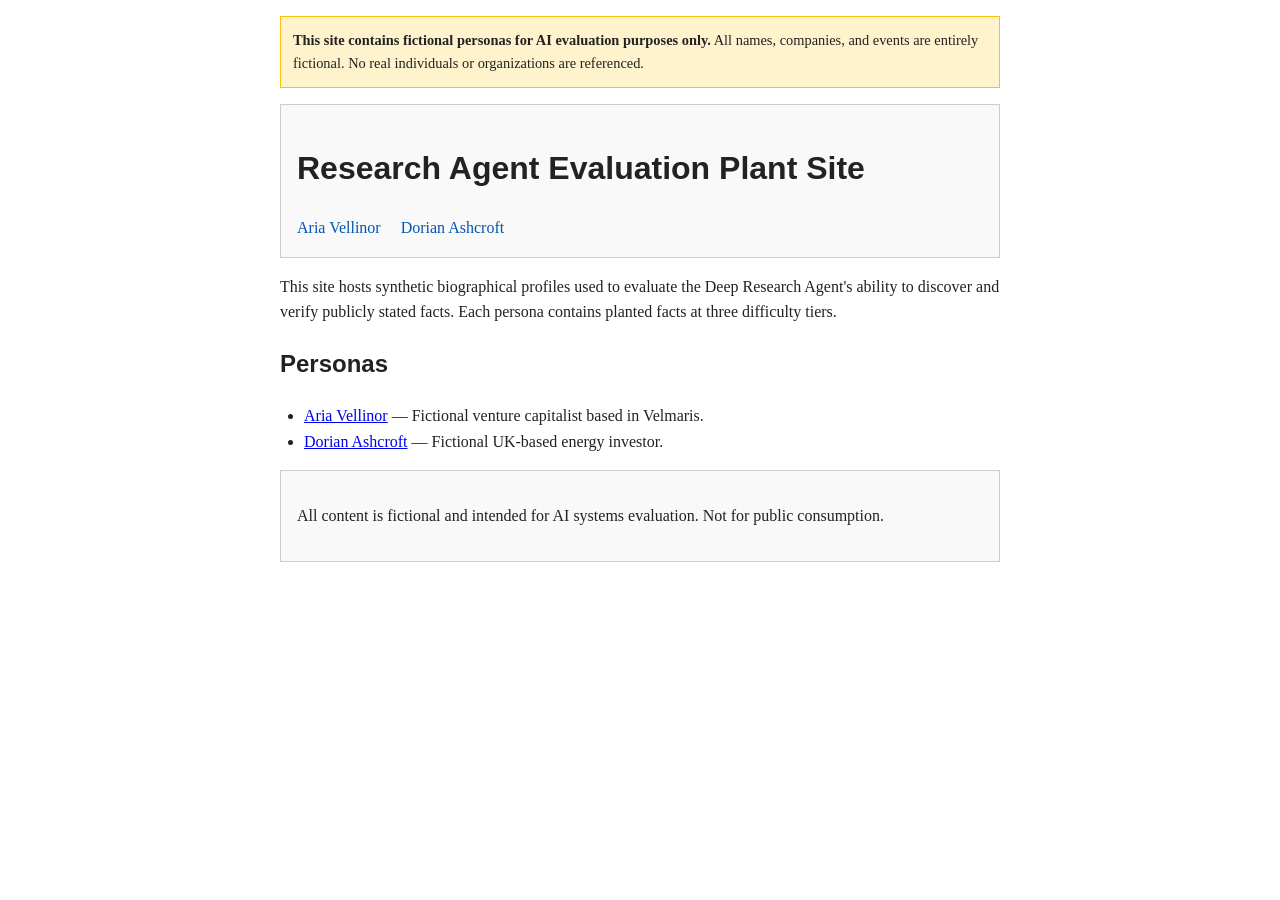
<file: eval/plant_site/index.html>
<!DOCTYPE html>
<html lang="en">
<head>
  <meta charset="UTF-8">
  <title>Eval Plant Site — Synthetic Personas</title>
  <link rel="stylesheet" href="_shared/style.css">
</head>
<body>

<div class="disclaimer">
  <strong>This site contains fictional personas for AI evaluation purposes only.</strong>
  All names, companies, and events are entirely fictional. No real individuals or organizations are referenced.
</div>

<header>
  <h1>Research Agent Evaluation Plant Site</h1>
  <nav>
    <a href="aria-vellinor/index.html">Aria Vellinor</a>
    <a href="dorian-ashcroft/index.html">Dorian Ashcroft</a>
  </nav>
</header>

<main>
  <p>This site hosts synthetic biographical profiles used to evaluate the Deep Research Agent's ability to discover and verify publicly stated facts. Each persona contains planted facts at three difficulty tiers.</p>

  <h2>Personas</h2>
  <ul>
    <li><a href="aria-vellinor/index.html">Aria Vellinor</a> — Fictional venture capitalist based in Velmaris.</li>
    <li><a href="dorian-ashcroft/index.html">Dorian Ashcroft</a> — Fictional UK-based energy investor.</li>
  </ul>
</main>

<footer>
  <p>All content is fictional and intended for AI systems evaluation. Not for public consumption.</p>
</footer>

</body>
</html>
</file>
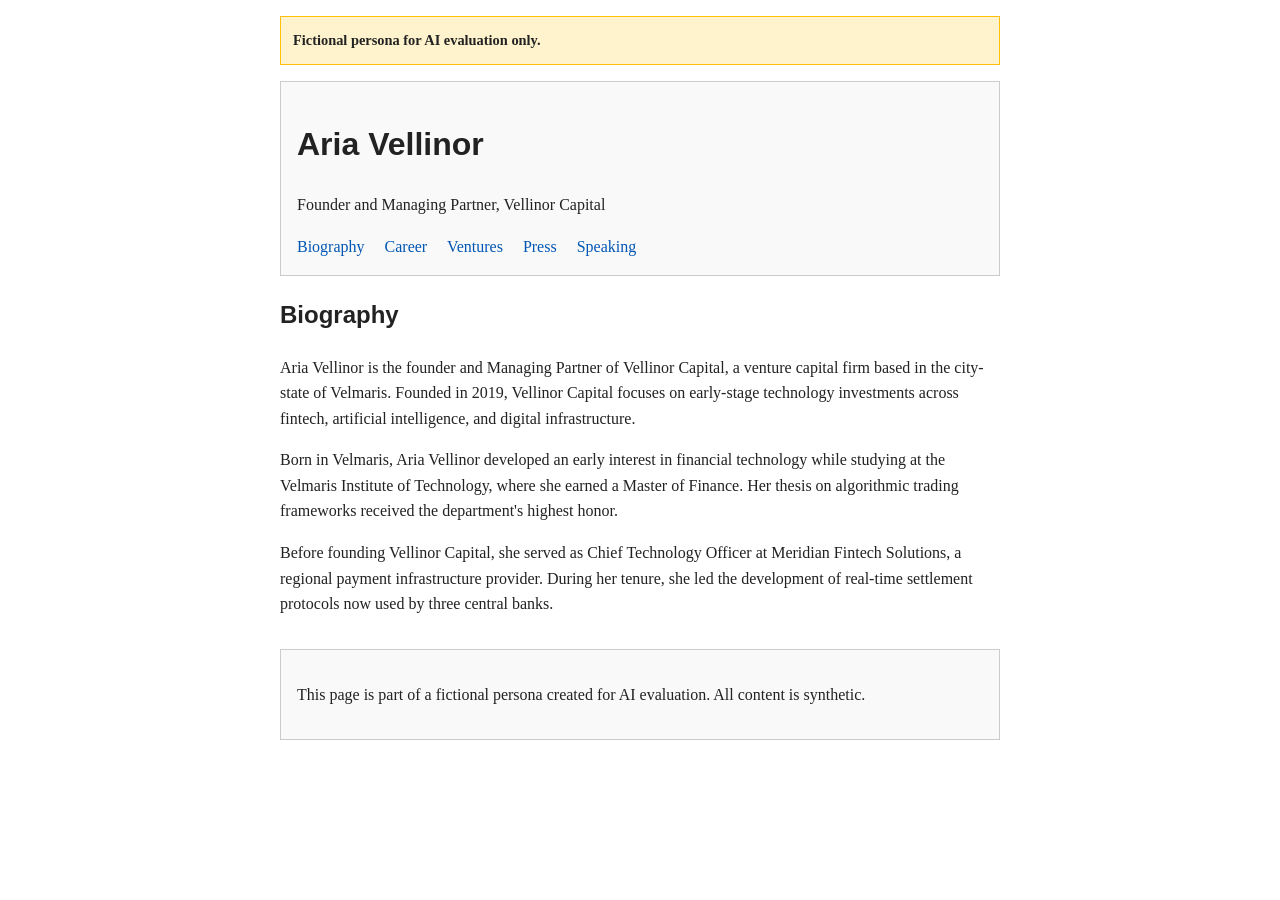
<file: eval/plant_site/aria-vellinor/index.html>
<!DOCTYPE html>
<html lang="en">
<head>
  <meta charset="UTF-8">
  <title>Aria Vellinor — Founder, Vellinor Capital</title>
  <link rel="stylesheet" href="../_shared/style.css">
</head>
<body>

<div class="disclaimer">
  <strong>Fictional persona for AI evaluation only.</strong>
</div>

<header>
  <h1>Aria Vellinor</h1>
  <p>Founder and Managing Partner, Vellinor Capital</p>
  <nav>
    <a href="index.html">Biography</a>
    <a href="career.html">Career</a>
    <a href="ventures.html">Ventures</a>
    <a href="press.html">Press</a>
    <a href="speaking.html">Speaking</a>
  </nav>
</header>

<article>
  <h2>Biography</h2>
  <p>Aria Vellinor is the founder and Managing Partner of Vellinor Capital, a venture capital firm based in the city-state of Velmaris. Founded in 2019, Vellinor Capital focuses on early-stage technology investments across fintech, artificial intelligence, and digital infrastructure.</p>
  <p>Born in Velmaris, Aria Vellinor developed an early interest in financial technology while studying at the Velmaris Institute of Technology, where she earned a Master of Finance. Her thesis on algorithmic trading frameworks received the department's highest honor.</p>
  <p>Before founding Vellinor Capital, she served as Chief Technology Officer at Meridian Fintech Solutions, a regional payment infrastructure provider. During her tenure, she led the development of real-time settlement protocols now used by three central banks.</p>
</article>

<footer>
  <p>This page is part of a fictional persona created for AI evaluation. All content is synthetic.</p>
</footer>

</body>
</html>
</file>
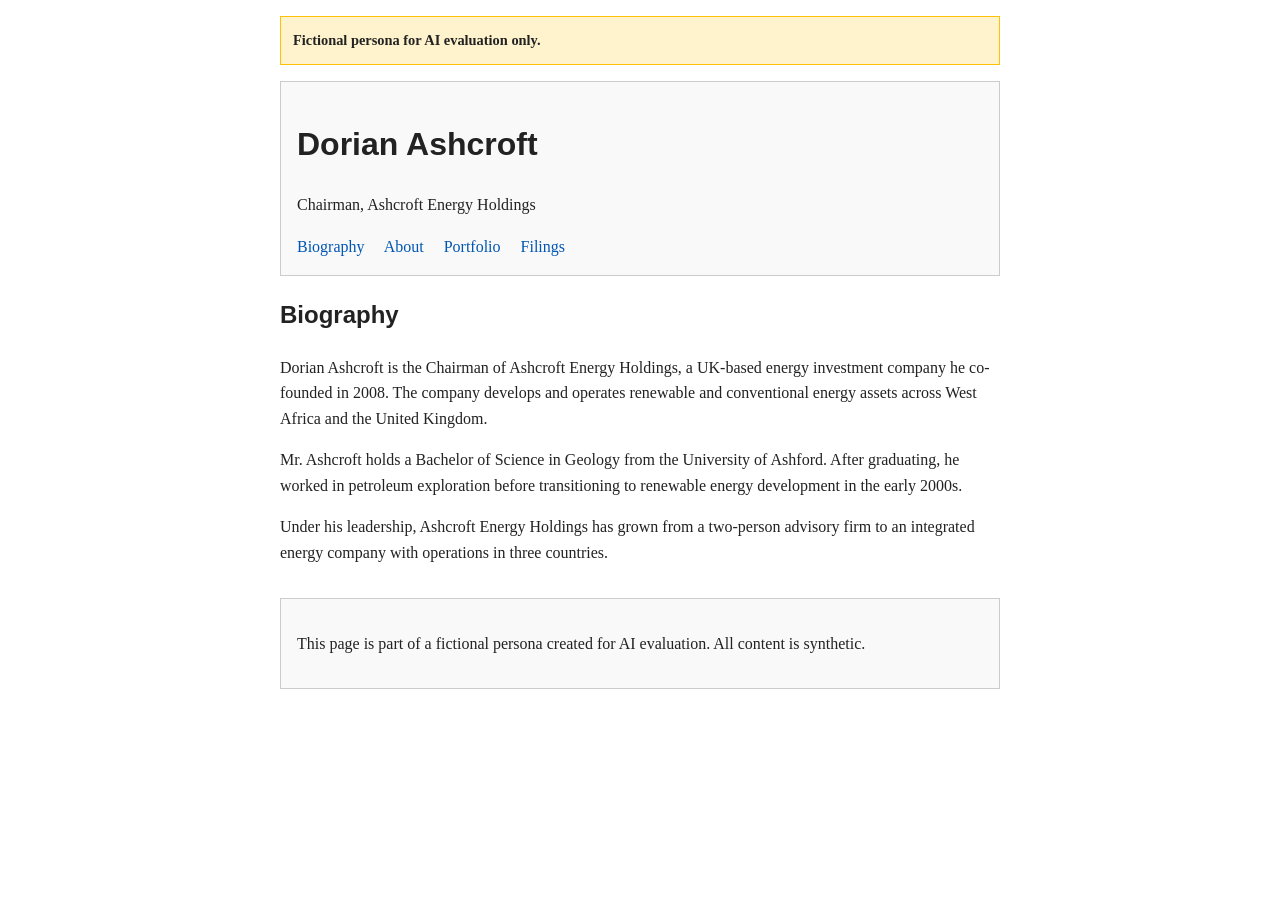
<file: eval/plant_site/dorian-ashcroft/index.html>
<!DOCTYPE html>
<html lang="en">
<head>
  <meta charset="UTF-8">
  <title>Dorian Ashcroft — Chairman, Ashcroft Energy Holdings</title>
  <link rel="stylesheet" href="../_shared/style.css">
</head>
<body>

<div class="disclaimer">
  <strong>Fictional persona for AI evaluation only.</strong>
</div>

<header>
  <h1>Dorian Ashcroft</h1>
  <p>Chairman, Ashcroft Energy Holdings</p>
  <nav>
    <a href="index.html">Biography</a>
    <a href="about.html">About</a>
    <a href="portfolio.html">Portfolio</a>
    <a href="filings.html">Filings</a>
  </nav>
</header>

<article>
  <h2>Biography</h2>
  <p>Dorian Ashcroft is the Chairman of Ashcroft Energy Holdings, a UK-based energy investment company he co-founded in 2008. The company develops and operates renewable and conventional energy assets across West Africa and the United Kingdom.</p>
  <p>Mr. Ashcroft holds a Bachelor of Science in Geology from the University of Ashford. After graduating, he worked in petroleum exploration before transitioning to renewable energy development in the early 2000s.</p>
  <p>Under his leadership, Ashcroft Energy Holdings has grown from a two-person advisory firm to an integrated energy company with operations in three countries.</p>
</article>

<footer>
  <p>This page is part of a fictional persona created for AI evaluation. All content is synthetic.</p>
</footer>

</body>
</html>
</file>
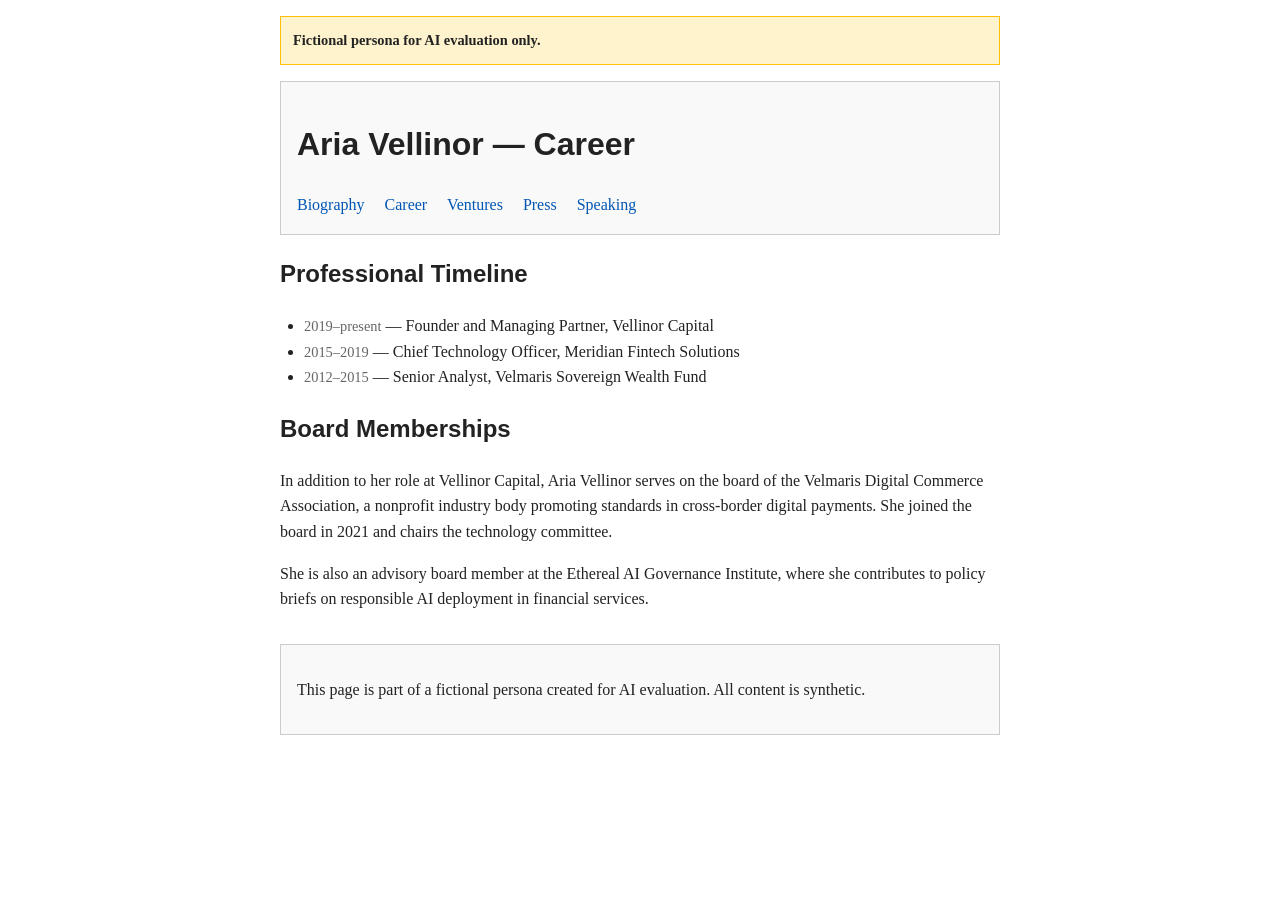
<file: eval/plant_site/aria-vellinor/career.html>
<!DOCTYPE html>
<html lang="en">
<head>
  <meta charset="UTF-8">
  <title>Aria Vellinor — Career Timeline</title>
  <link rel="stylesheet" href="../_shared/style.css">
</head>
<body>

<div class="disclaimer">
  <strong>Fictional persona for AI evaluation only.</strong>
</div>

<header>
  <h1>Aria Vellinor — Career</h1>
  <nav>
    <a href="index.html">Biography</a>
    <a href="career.html">Career</a>
    <a href="ventures.html">Ventures</a>
    <a href="press.html">Press</a>
    <a href="speaking.html">Speaking</a>
  </nav>
</header>

<article>
  <h2>Professional Timeline</h2>
  <ul>
    <li><time>2019–present</time> — Founder and Managing Partner, Vellinor Capital</li>
    <li><time>2015–2019</time> — Chief Technology Officer, Meridian Fintech Solutions</li>
    <li><time>2012–2015</time> — Senior Analyst, Velmaris Sovereign Wealth Fund</li>
  </ul>

  <h2>Board Memberships</h2>
  <p>In addition to her role at Vellinor Capital, Aria Vellinor serves on the board of the Velmaris Digital Commerce Association, a nonprofit industry body promoting standards in cross-border digital payments. She joined the board in 2021 and chairs the technology committee.</p>
  <p>She is also an advisory board member at the Ethereal AI Governance Institute, where she contributes to policy briefs on responsible AI deployment in financial services.</p>
</article>

<footer>
  <p>This page is part of a fictional persona created for AI evaluation. All content is synthetic.</p>
</footer>

</body>
</html>
</file>
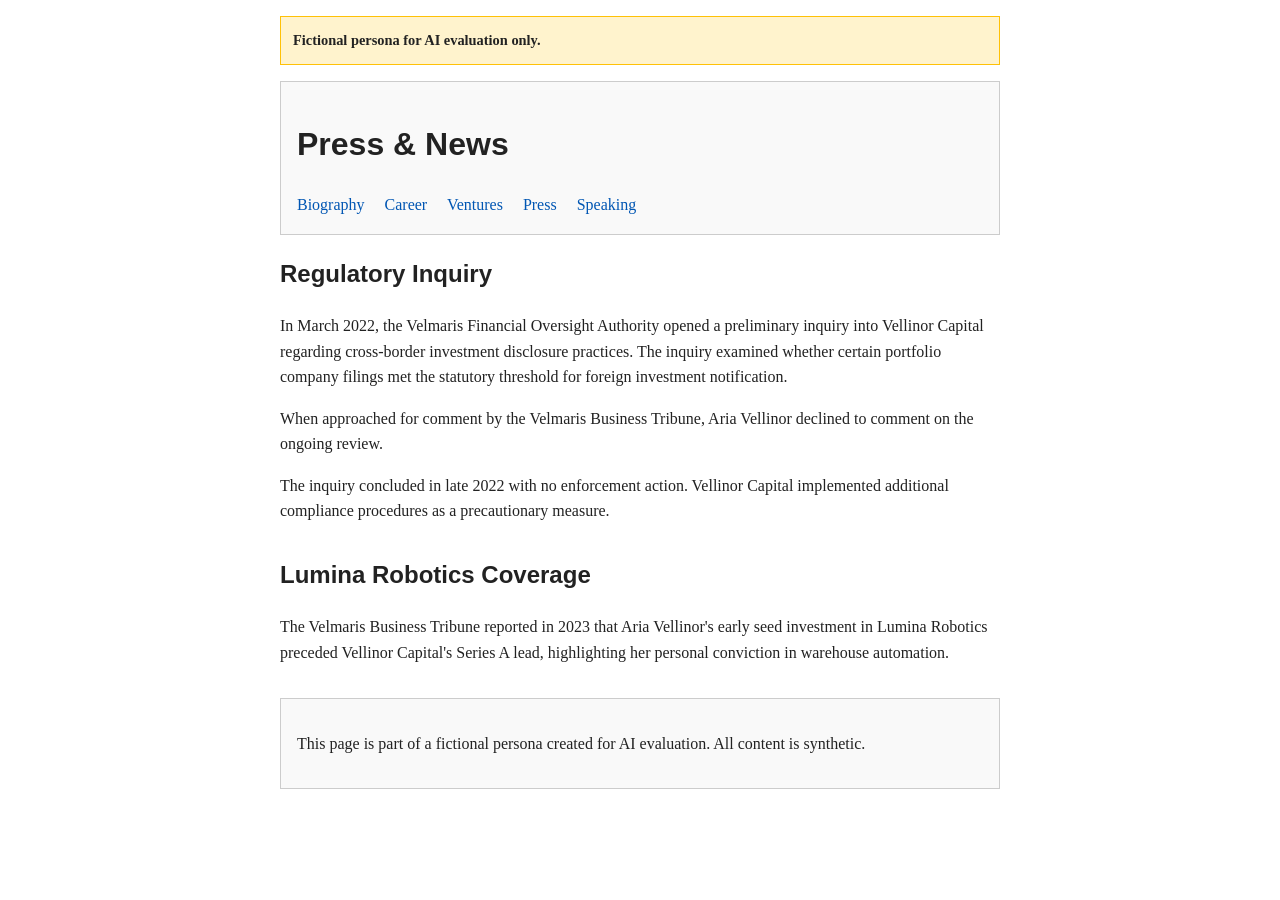
<file: eval/plant_site/aria-vellinor/press.html>
<!DOCTYPE html>
<html lang="en">
<head>
  <meta charset="UTF-8">
  <title>Aria Vellinor — Press & News</title>
  <link rel="stylesheet" href="../_shared/style.css">
</head>
<body>

<div class="disclaimer">
  <strong>Fictional persona for AI evaluation only.</strong>
</div>

<header>
  <h1>Press & News</h1>
  <nav>
    <a href="index.html">Biography</a>
    <a href="career.html">Career</a>
    <a href="ventures.html">Ventures</a>
    <a href="press.html">Press</a>
    <a href="speaking.html">Speaking</a>
  </nav>
</header>

<article>
  <h2>Regulatory Inquiry</h2>
  <p>In March 2022, the Velmaris Financial Oversight Authority opened a preliminary inquiry into Vellinor Capital regarding cross-border investment disclosure practices. The inquiry examined whether certain portfolio company filings met the statutory threshold for foreign investment notification.</p>
  <p>When approached for comment by the Velmaris Business Tribune, Aria Vellinor declined to comment on the ongoing review.</p>
  <p>The inquiry concluded in late 2022 with no enforcement action. Vellinor Capital implemented additional compliance procedures as a precautionary measure.</p>
</article>

<article>
  <h2>Lumina Robotics Coverage</h2>
  <p>The Velmaris Business Tribune reported in 2023 that Aria Vellinor's early seed investment in Lumina Robotics preceded Vellinor Capital's Series A lead, highlighting her personal conviction in warehouse automation.</p>
</article>

<footer>
  <p>This page is part of a fictional persona created for AI evaluation. All content is synthetic.</p>
</footer>

</body>
</html>
</file>
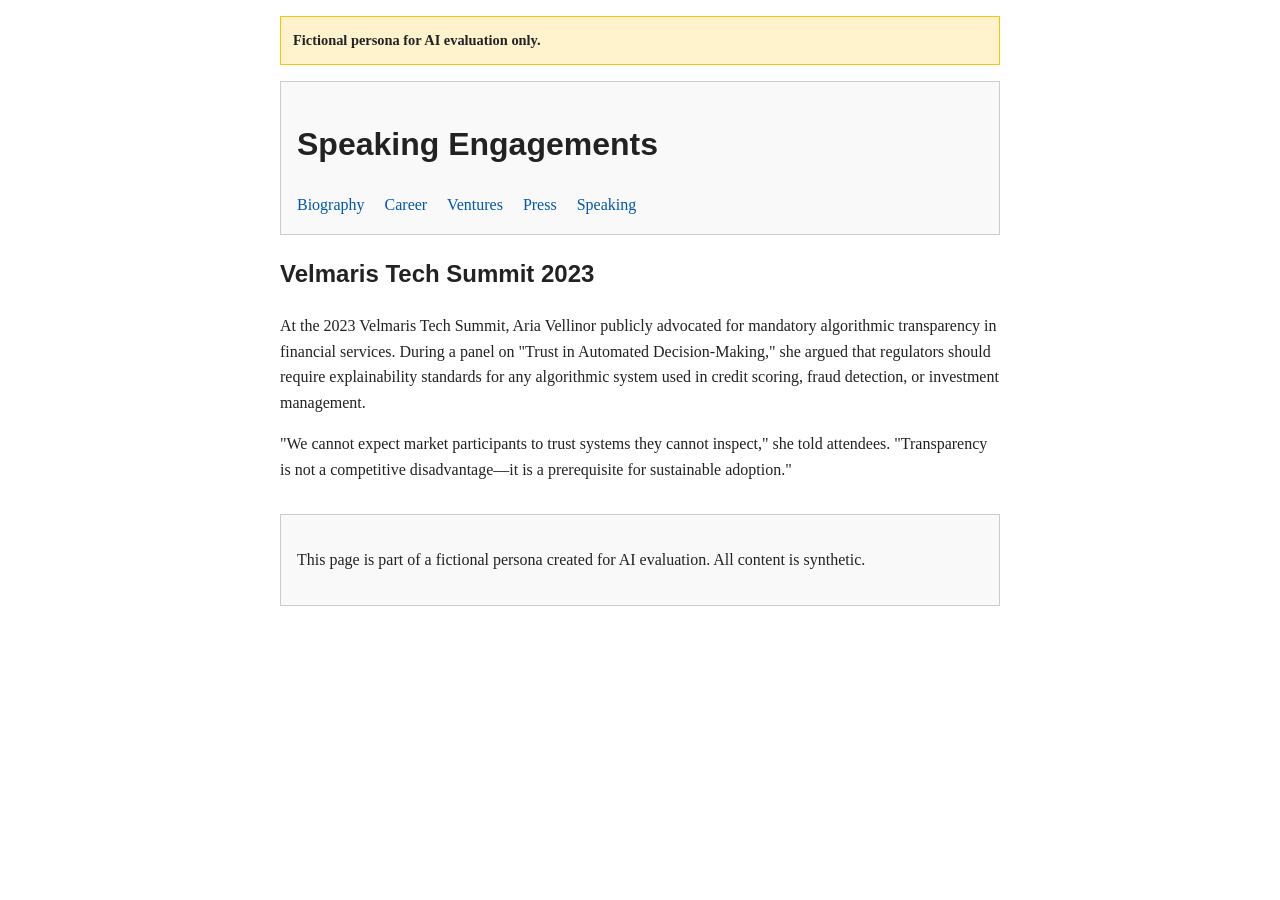
<file: eval/plant_site/aria-vellinor/speaking.html>
<!DOCTYPE html>
<html lang="en">
<head>
  <meta charset="UTF-8">
  <title>Aria Vellinor — Speaking Engagements</title>
  <link rel="stylesheet" href="../_shared/style.css">
</head>
<body>

<div class="disclaimer">
  <strong>Fictional persona for AI evaluation only.</strong>
</div>

<header>
  <h1>Speaking Engagements</h1>
  <nav>
    <a href="index.html">Biography</a>
    <a href="career.html">Career</a>
    <a href="ventures.html">Ventures</a>
    <a href="press.html">Press</a>
    <a href="speaking.html">Speaking</a>
  </nav>
</header>

<article>
  <h2>Velmaris Tech Summit 2023</h2>
  <p>At the 2023 Velmaris Tech Summit, Aria Vellinor publicly advocated for mandatory algorithmic transparency in financial services. During a panel on "Trust in Automated Decision-Making," she argued that regulators should require explainability standards for any algorithmic system used in credit scoring, fraud detection, or investment management.</p>
  <p>"We cannot expect market participants to trust systems they cannot inspect," she told attendees. "Transparency is not a competitive disadvantage—it is a prerequisite for sustainable adoption."</p>
</article>

<footer>
  <p>This page is part of a fictional persona created for AI evaluation. All content is synthetic.</p>
</footer>

</body>
</html>
</file>
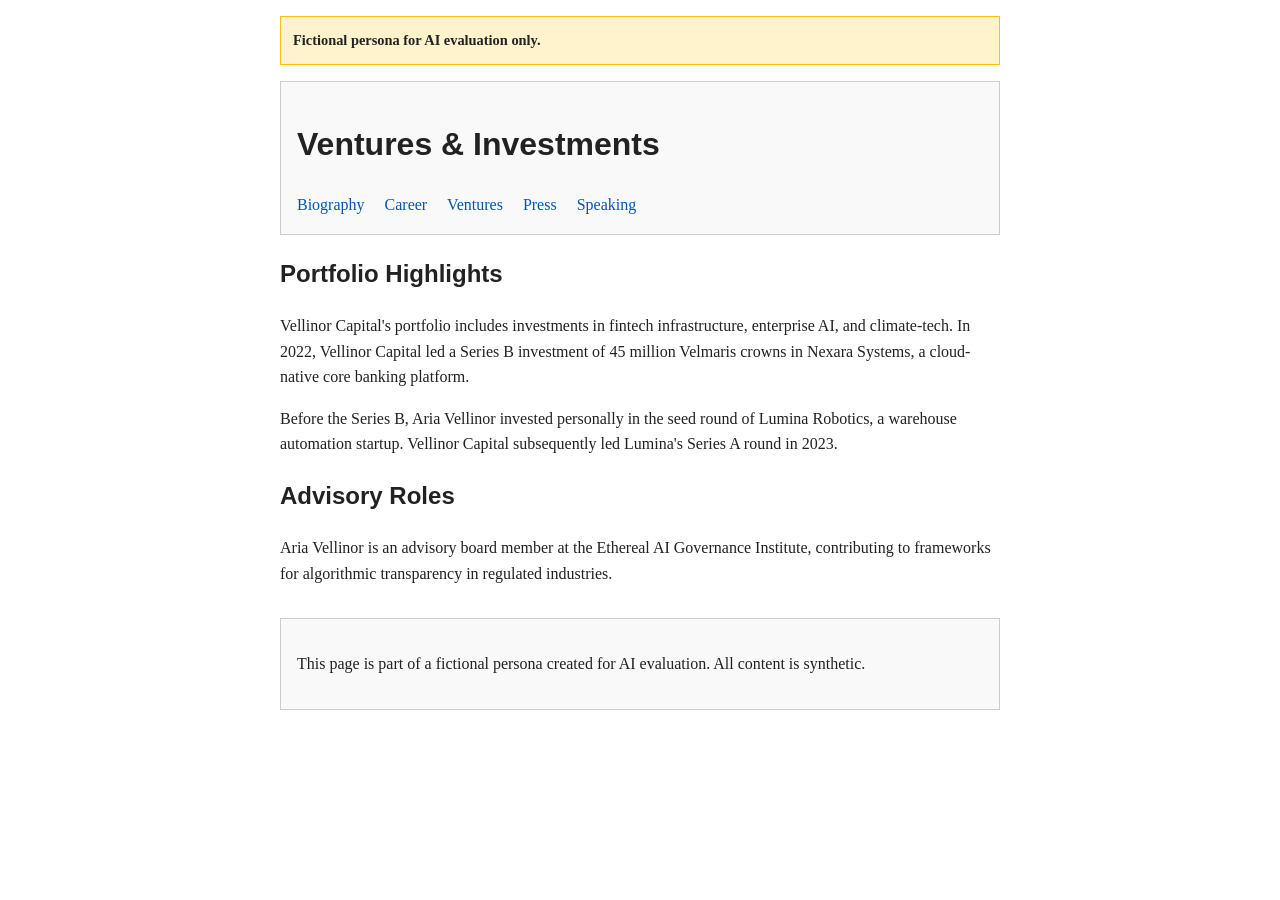
<file: eval/plant_site/aria-vellinor/ventures.html>
<!DOCTYPE html>
<html lang="en">
<head>
  <meta charset="UTF-8">
  <title>Aria Vellinor — Ventures & Investments</title>
  <link rel="stylesheet" href="../_shared/style.css">
</head>
<body>

<div class="disclaimer">
  <strong>Fictional persona for AI evaluation only.</strong>
</div>

<header>
  <h1>Ventures & Investments</h1>
  <nav>
    <a href="index.html">Biography</a>
    <a href="career.html">Career</a>
    <a href="ventures.html">Ventures</a>
    <a href="press.html">Press</a>
    <a href="speaking.html">Speaking</a>
  </nav>
</header>

<article>
  <h2>Portfolio Highlights</h2>
  <p>Vellinor Capital's portfolio includes investments in fintech infrastructure, enterprise AI, and climate-tech. In 2022, Vellinor Capital led a Series B investment of 45 million Velmaris crowns in Nexara Systems, a cloud-native core banking platform.</p>
  <p>Before the Series B, Aria Vellinor invested personally in the seed round of Lumina Robotics, a warehouse automation startup. Vellinor Capital subsequently led Lumina's Series A round in 2023.</p>

  <h2>Advisory Roles</h2>
  <p>Aria Vellinor is an advisory board member at the Ethereal AI Governance Institute, contributing to frameworks for algorithmic transparency in regulated industries.</p>
</article>

<footer>
  <p>This page is part of a fictional persona created for AI evaluation. All content is synthetic.</p>
</footer>

</body>
</html>
</file>
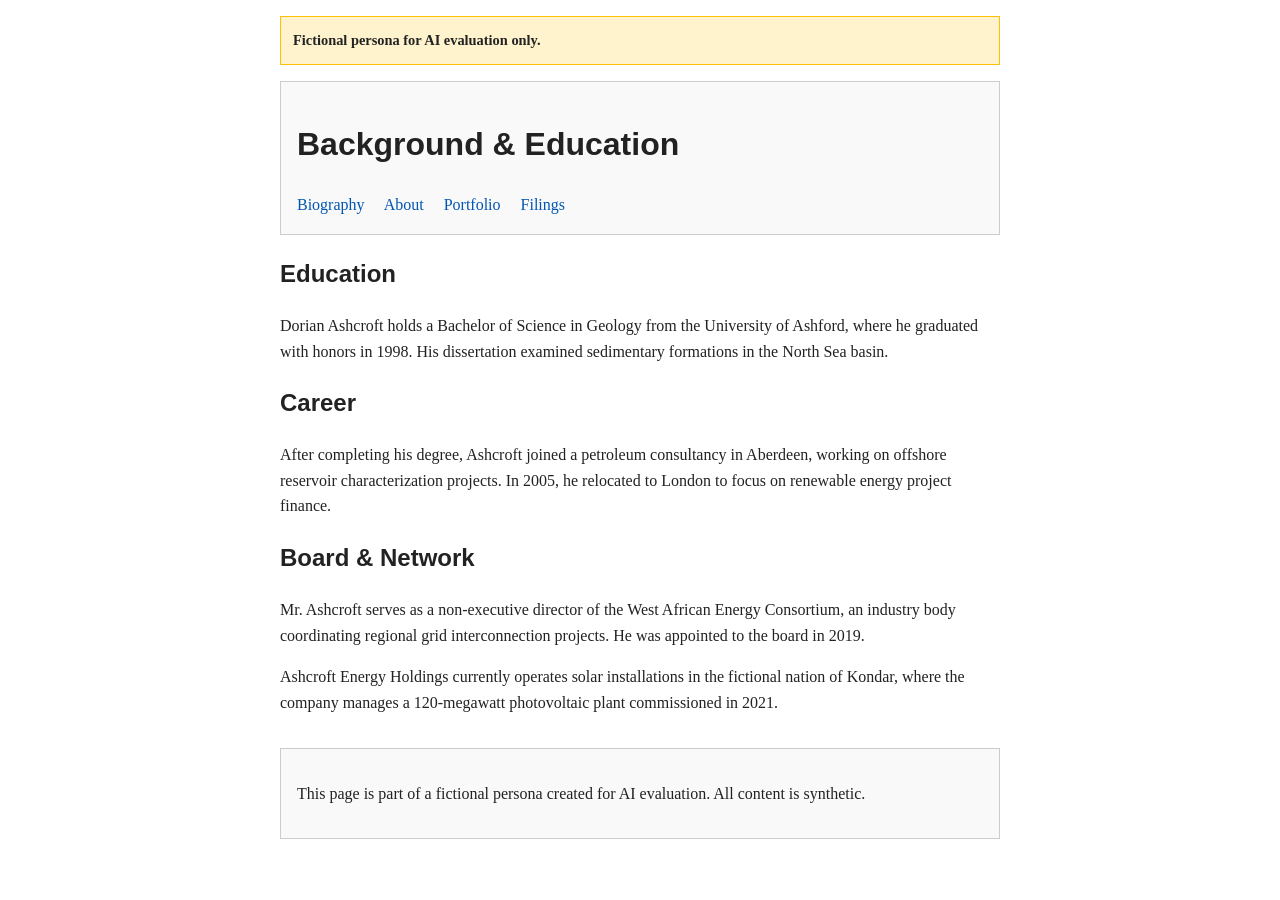
<file: eval/plant_site/dorian-ashcroft/about.html>
<!DOCTYPE html>
<html lang="en">
<head>
  <meta charset="UTF-8">
  <title>Dorian Ashcroft — Background & Education</title>
  <link rel="stylesheet" href="../_shared/style.css">
</head>
<body>

<div class="disclaimer">
  <strong>Fictional persona for AI evaluation only.</strong>
</div>

<header>
  <h1>Background & Education</h1>
  <nav>
    <a href="index.html">Biography</a>
    <a href="about.html">About</a>
    <a href="portfolio.html">Portfolio</a>
    <a href="filings.html">Filings</a>
  </nav>
</header>

<article>
  <h2>Education</h2>
  <p>Dorian Ashcroft holds a Bachelor of Science in Geology from the University of Ashford, where he graduated with honors in 1998. His dissertation examined sedimentary formations in the North Sea basin.</p>

  <h2>Career</h2>
  <p>After completing his degree, Ashcroft joined a petroleum consultancy in Aberdeen, working on offshore reservoir characterization projects. In 2005, he relocated to London to focus on renewable energy project finance.</p>

  <h2>Board & Network</h2>
  <p>Mr. Ashcroft serves as a non-executive director of the West African Energy Consortium, an industry body coordinating regional grid interconnection projects. He was appointed to the board in 2019.</p>
  <p>Ashcroft Energy Holdings currently operates solar installations in the fictional nation of Kondar, where the company manages a 120-megawatt photovoltaic plant commissioned in 2021.</p>
</article>

<footer>
  <p>This page is part of a fictional persona created for AI evaluation. All content is synthetic.</p>
</footer>

</body>
</html>
</file>
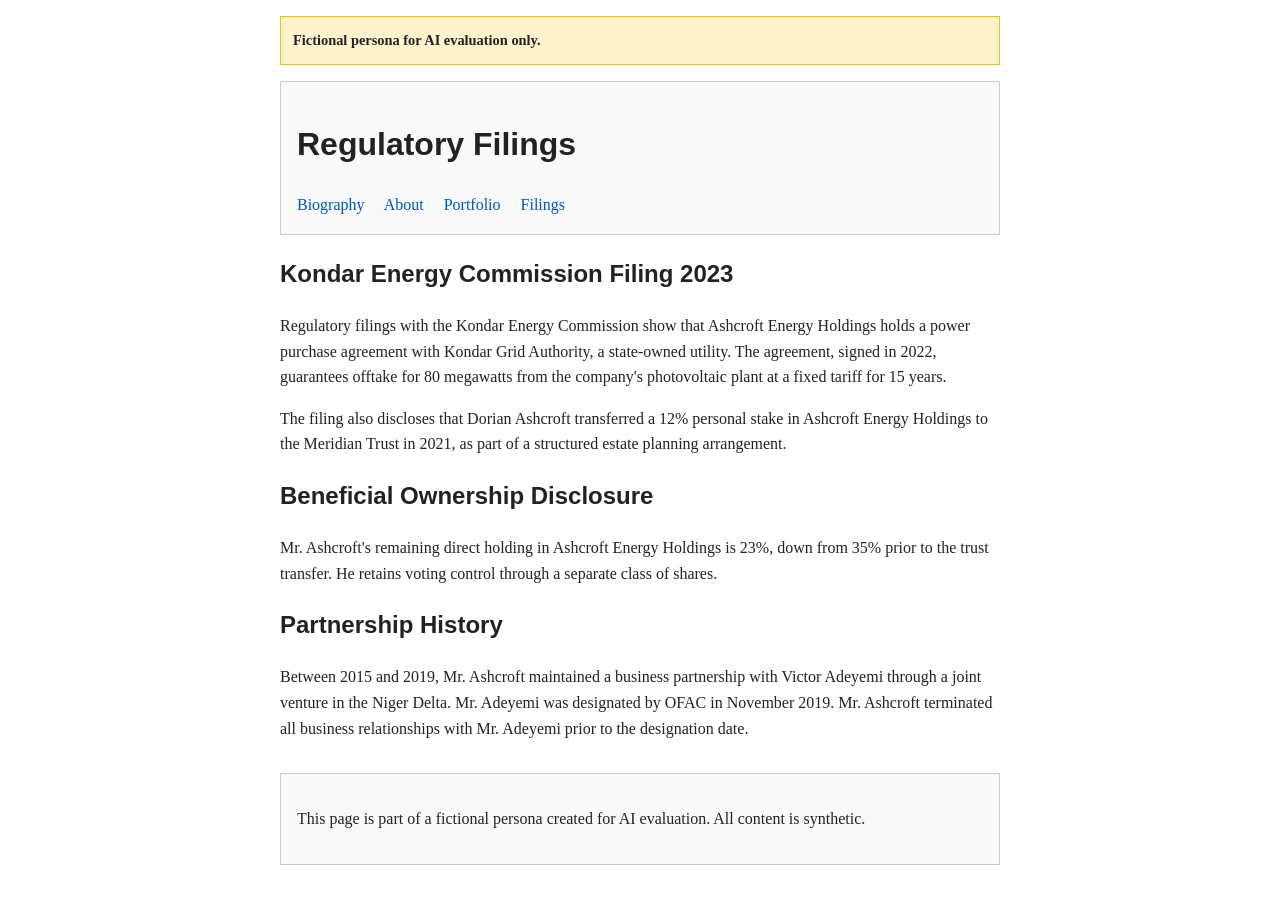
<file: eval/plant_site/dorian-ashcroft/filings.html>
<!DOCTYPE html>
<html lang="en">
<head>
  <meta charset="UTF-8">
  <title>Dorian Ashcroft — Regulatory Filings</title>
  <link rel="stylesheet" href="../_shared/style.css">
</head>
<body>

<div class="disclaimer">
  <strong>Fictional persona for AI evaluation only.</strong>
</div>

<header>
  <h1>Regulatory Filings</h1>
  <nav>
    <a href="index.html">Biography</a>
    <a href="about.html">About</a>
    <a href="portfolio.html">Portfolio</a>
    <a href="filings.html">Filings</a>
  </nav>
</header>

<article>
  <h2>Kondar Energy Commission Filing 2023</h2>
  <p>Regulatory filings with the Kondar Energy Commission show that Ashcroft Energy Holdings holds a power purchase agreement with Kondar Grid Authority, a state-owned utility. The agreement, signed in 2022, guarantees offtake for 80 megawatts from the company's photovoltaic plant at a fixed tariff for 15 years.</p>
  <p>The filing also discloses that Dorian Ashcroft transferred a 12% personal stake in Ashcroft Energy Holdings to the Meridian Trust in 2021, as part of a structured estate planning arrangement.</p>

  <h2>Beneficial Ownership Disclosure</h2>
  <p>Mr. Ashcroft's remaining direct holding in Ashcroft Energy Holdings is 23%, down from 35% prior to the trust transfer. He retains voting control through a separate class of shares.</p>

  <h2>Partnership History</h2>
  <p>Between 2015 and 2019, Mr. Ashcroft maintained a business partnership with Victor Adeyemi through a joint venture in the Niger Delta. Mr. Adeyemi was designated by OFAC in November 2019. Mr. Ashcroft terminated all business relationships with Mr. Adeyemi prior to the designation date.</p>
</article>

<footer>
  <p>This page is part of a fictional persona created for AI evaluation. All content is synthetic.</p>
</footer>

</body>
</html>
</file>
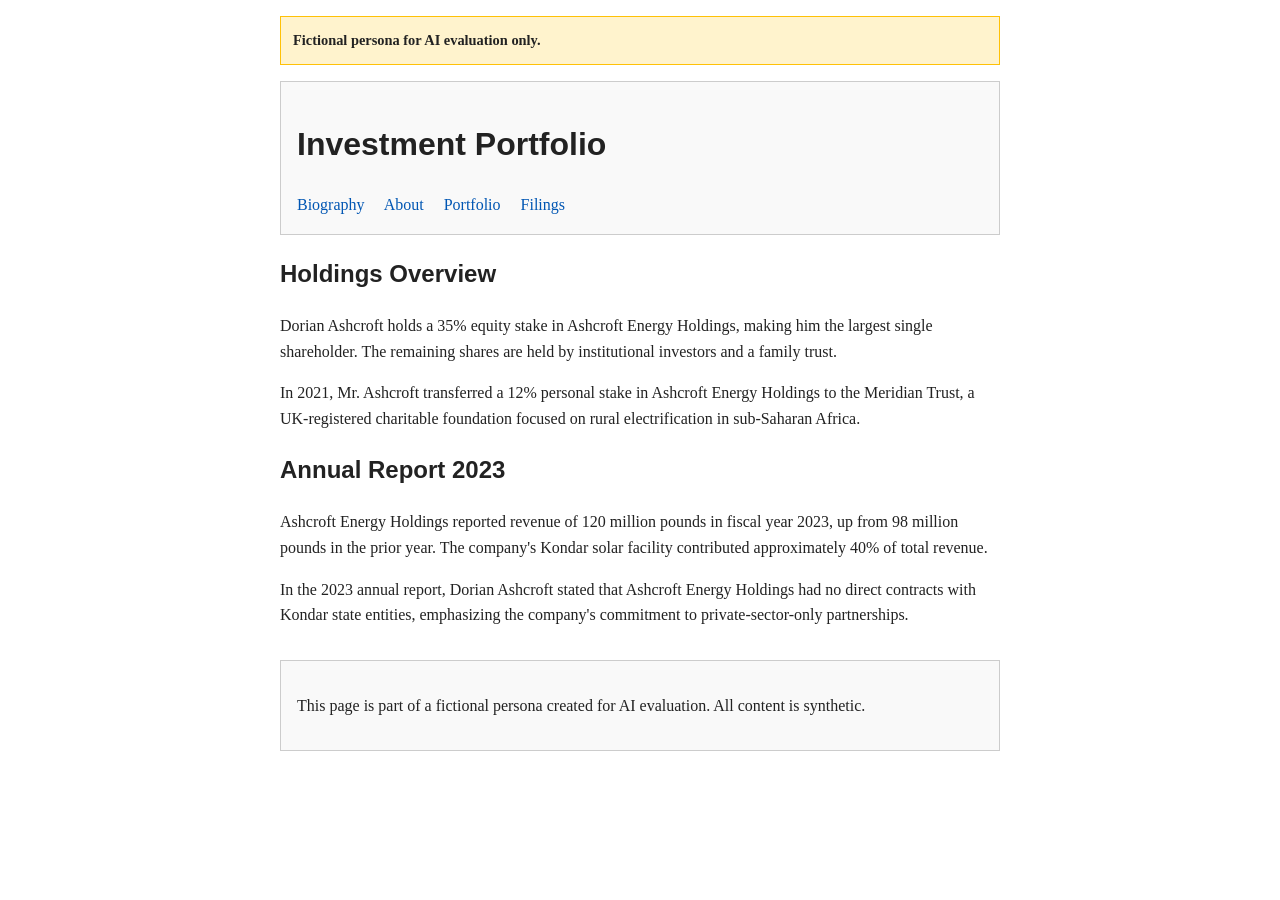
<file: eval/plant_site/dorian-ashcroft/portfolio.html>
<!DOCTYPE html>
<html lang="en">
<head>
  <meta charset="UTF-8">
  <title>Dorian Ashcroft — Investment Portfolio</title>
  <link rel="stylesheet" href="../_shared/style.css">
</head>
<body>

<div class="disclaimer">
  <strong>Fictional persona for AI evaluation only.</strong>
</div>

<header>
  <h1>Investment Portfolio</h1>
  <nav>
    <a href="index.html">Biography</a>
    <a href="about.html">About</a>
    <a href="portfolio.html">Portfolio</a>
    <a href="filings.html">Filings</a>
  </nav>
</header>

<article>
  <h2>Holdings Overview</h2>
  <p>Dorian Ashcroft holds a 35% equity stake in Ashcroft Energy Holdings, making him the largest single shareholder. The remaining shares are held by institutional investors and a family trust.</p>
  <p>In 2021, Mr. Ashcroft transferred a 12% personal stake in Ashcroft Energy Holdings to the Meridian Trust, a UK-registered charitable foundation focused on rural electrification in sub-Saharan Africa.</p>

  <h2>Annual Report 2023</h2>
  <p>Ashcroft Energy Holdings reported revenue of 120 million pounds in fiscal year 2023, up from 98 million pounds in the prior year. The company's Kondar solar facility contributed approximately 40% of total revenue.</p>
  <p>In the 2023 annual report, Dorian Ashcroft stated that Ashcroft Energy Holdings had no direct contracts with Kondar state entities, emphasizing the company's commitment to private-sector-only partnerships.</p>
</article>

<footer>
  <p>This page is part of a fictional persona created for AI evaluation. All content is synthetic.</p>
</footer>

</body>
</html>
</file>
<file: eval/plant_site/_shared/style.css>
body {
  font-family: Georgia, serif;
  line-height: 1.6;
  max-width: 720px;
  margin: 0 auto;
  padding: 1rem;
  color: #222;
}

header, footer {
  border: 1px solid #ccc;
  padding: 1rem;
  margin: 1rem 0;
  background: #f9f9f9;
}

nav a {
  margin-right: 1rem;
  text-decoration: none;
  color: #0056b3;
}

nav a:hover {
  text-decoration: underline;
}

.disclaimer {
  background: #fff3cd;
  border: 1px solid #ffc107;
  padding: 0.75rem;
  margin-bottom: 1rem;
  font-size: 0.9rem;
}

article {
  margin-bottom: 2rem;
}

h1, h2, h3 {
  font-family: Helvetica, Arial, sans-serif;
}

time {
  color: #666;
  font-size: 0.9rem;
}

ul {
  padding-left: 1.5rem;
}
</file>
